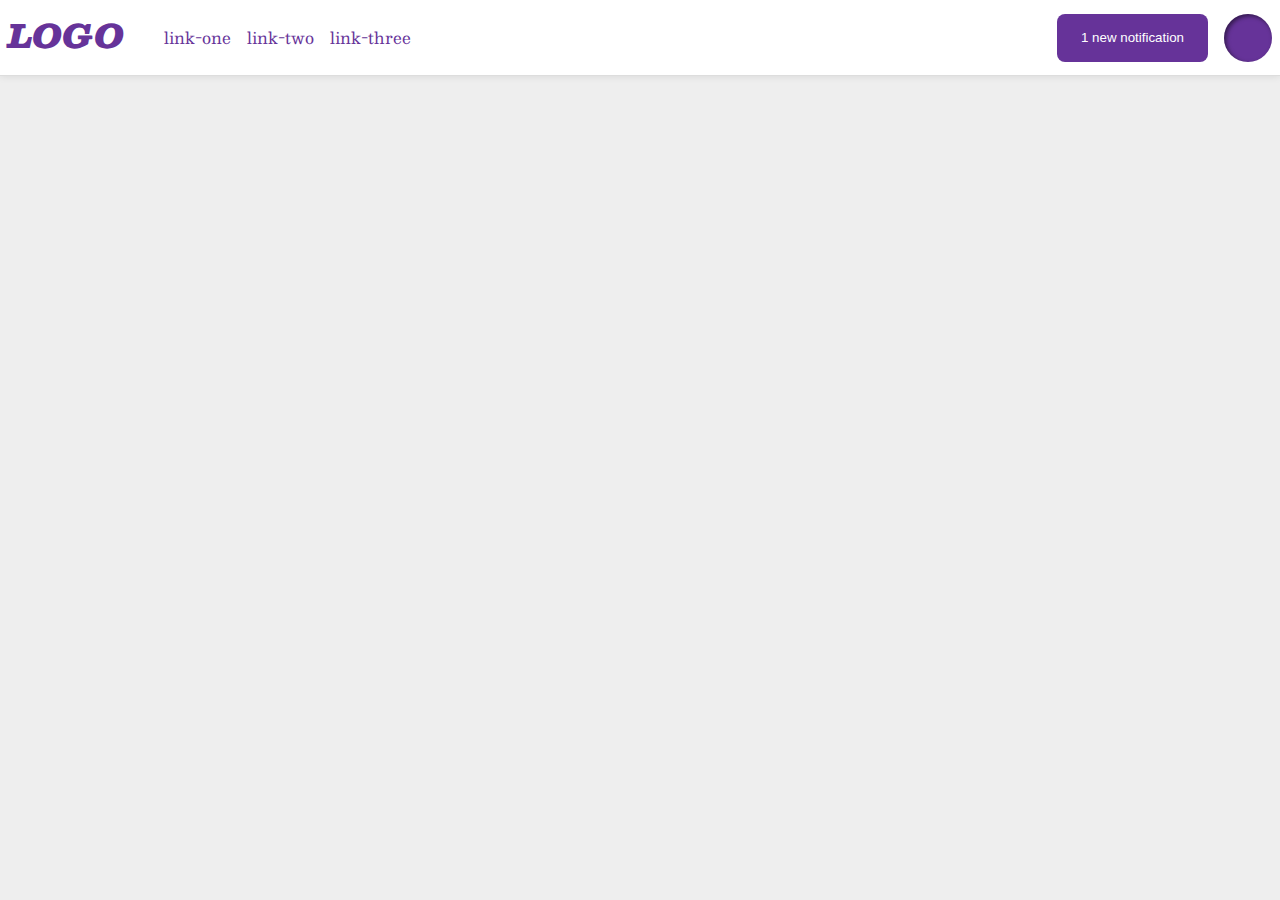
<file: flex/03-flex-header-2/index.html>
<!DOCTYPE html>
<html lang="en">
<head>
  <meta charset="UTF-8">
  <meta http-equiv="X-UA-Compatible" content="IE=edge">
  <meta name="viewport" content="width=device-width, initial-scale=1.0">
  <title>Flex Header 2</title>
  <link rel="stylesheet" href="style.css">
</head>
<body>
  <div class="header">
    <div class="left">
    <div class="logo">
      LOGO
    </div>
    <ul class="links">
      <li><a href="google.com">link-one</a></li>
      <li><a href="google.com">link-two</a></li>
      <li><a href="google.com">link-three</a></li>
    </ul>
  </div>
  <div class="right"> 
    <button class="notifications">
      1 new notification
    </button>
    <div class="profile-image"></div>
  </div>
  </div>
</body>
</html>
</file>
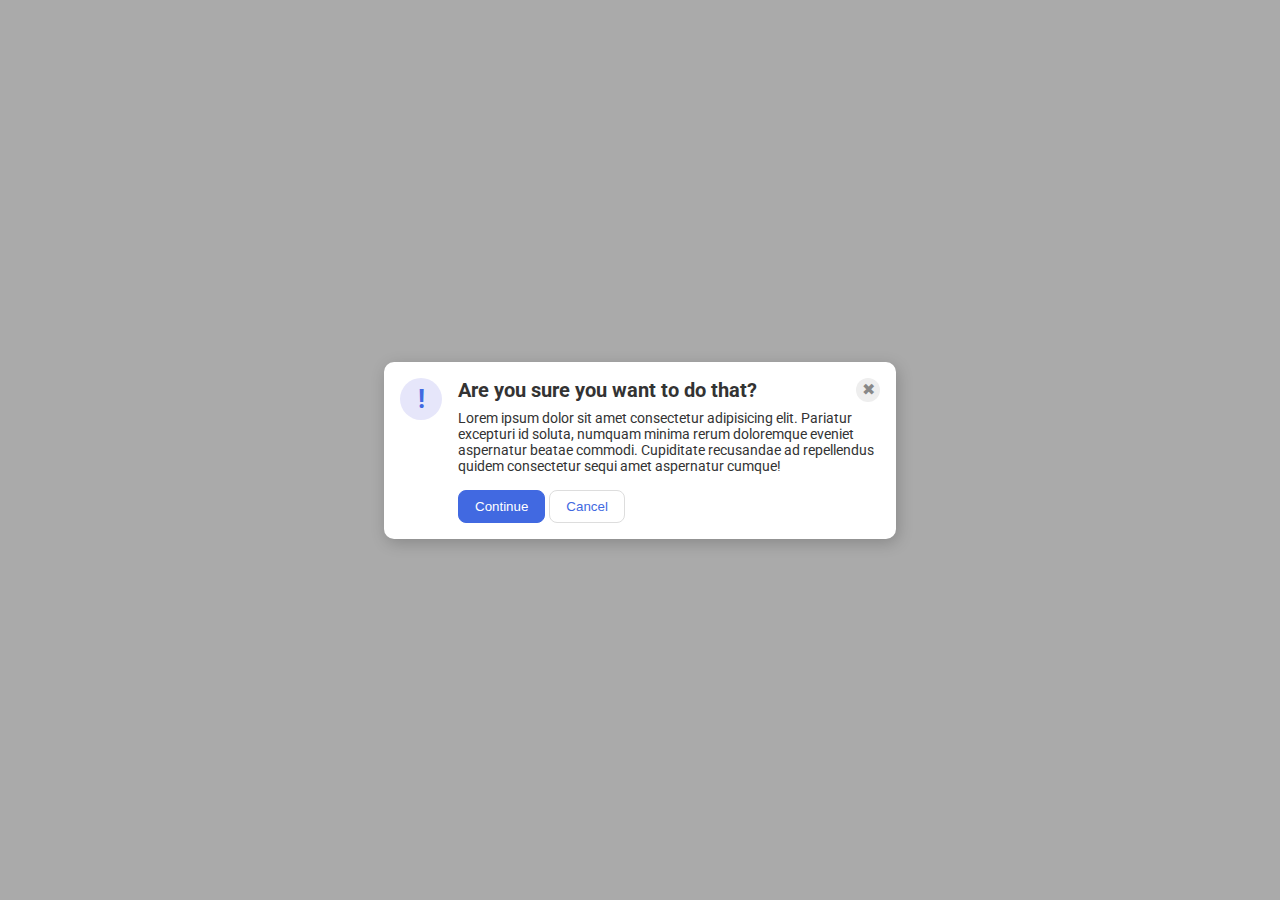
<file: flex/05-flex-modal/index.html>
<!DOCTYPE html>
<html lang="en">
<head>
  <meta charset="UTF-8">
  <meta http-equiv="X-UA-Compatible" content="IE=edge">
  <meta name="viewport" content="width=device-width, initial-scale=1.0">
  <link rel="stylesheet" href="style.css">
  <title>Modal</title>
</head>
<body>
  <div class="modal">
    <div class="left">
    <div class="icon">!</div>
    </div>
    <div class="right">
    <div class="Head_Icon">
      <div class="header"> <strong> Are you sure you want to do that?</strong></div>
    <div class="close-button">✖</div>
    </div> 
    <div class="text">Lorem ipsum dolor sit amet consectetur adipisicing elit. Pariatur excepturi id soluta, numquam minima rerum doloremque eveniet aspernatur beatae commodi. Cupiditate recusandae ad repellendus quidem consectetur sequi amet aspernatur cumque!</div>
    <button class="continue">Continue</button>
    <button class="cancel">Cancel</button>
  </div>
  </div>
</body>
</html>
</file>
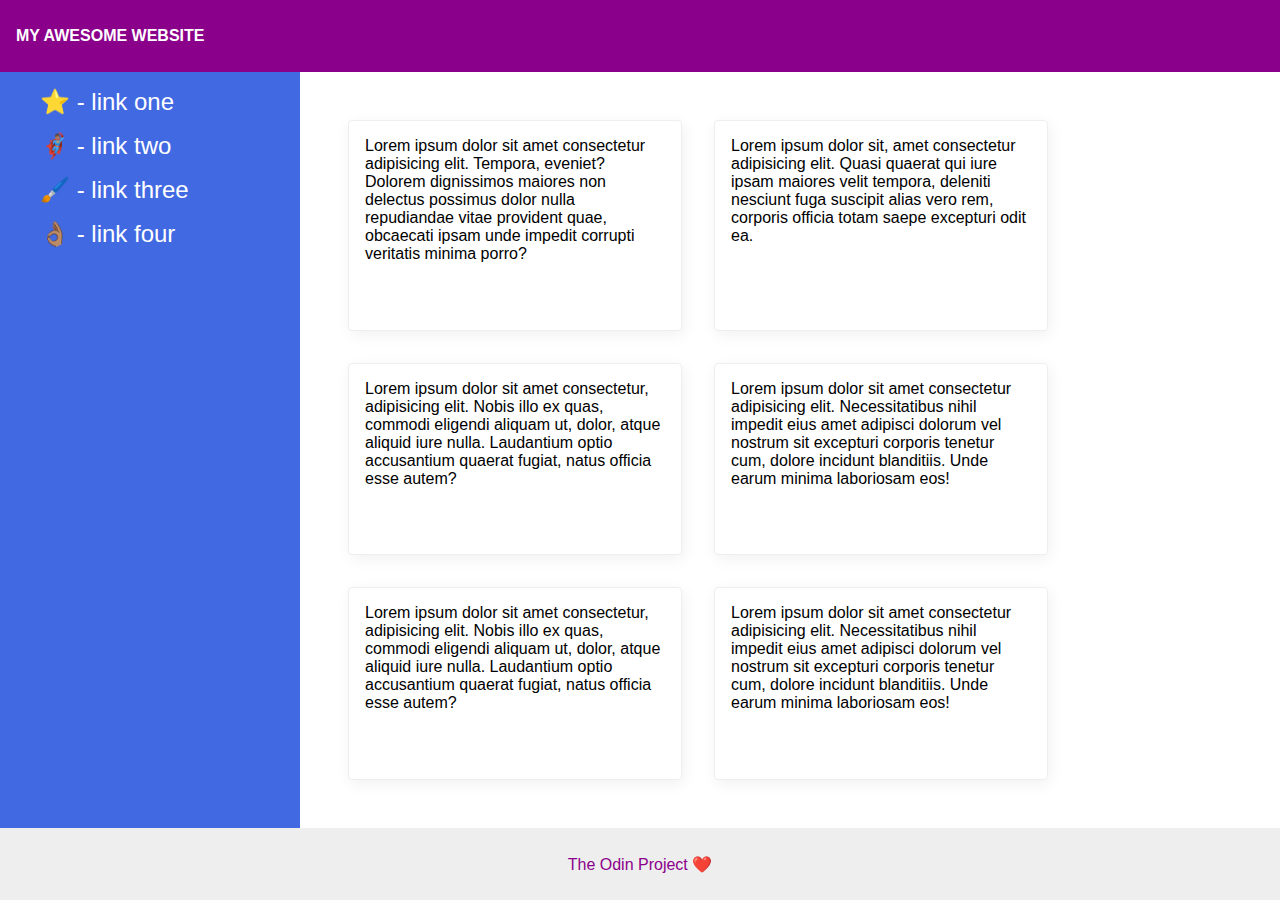
<file: flex/07-flex-layout-2/index.html>
<!DOCTYPE html>
<html lang="en">
<head>
  <meta charset="UTF-8">
  <meta http-equiv="X-UA-Compatible" content="IE=edge">
  <meta name="viewport" content="width=device-width, initial-scale=1.0">
  <title>The Holy Grail</title>
  <link rel="stylesheet" href="style.css">
</head>
<body>
  <div class="header">
    MY AWESOME WEBSITE
  </div>
  <div class="body">
  <div class="sidebar">
    <ul>
      <li><a href="google.com">⭐ - link one</a></li>
      <li><a href="google.com">🦸🏽‍♂️ - link two</a></li>
      <li><a href="google.com">🖌️ - link three</a></li>
      <li><a href="google.com">👌🏽 - link four</a></li>
    </ul>
  </div>
  <div class="cards">
  <div class="card">Lorem ipsum dolor sit amet consectetur adipisicing elit. Tempora, eveniet? Dolorem dignissimos maiores non delectus possimus dolor nulla repudiandae vitae provident quae, obcaecati ipsam unde impedit corrupti veritatis minima porro?</div>
  <div class="card">Lorem ipsum dolor sit, amet consectetur adipisicing elit. Quasi quaerat qui iure ipsam maiores velit tempora, deleniti nesciunt fuga suscipit alias vero rem, corporis officia totam saepe excepturi odit ea.</div>
  <div class="card">Lorem ipsum dolor sit amet consectetur, adipisicing elit. Nobis illo ex quas, commodi eligendi aliquam ut, dolor, atque aliquid iure nulla. Laudantium optio accusantium quaerat fugiat, natus officia esse autem?</div>
  <div class="card">Lorem ipsum dolor sit amet consectetur adipisicing elit. Necessitatibus nihil impedit eius amet adipisci dolorum vel nostrum sit excepturi corporis tenetur cum, dolore incidunt blanditiis. Unde earum minima laboriosam eos!</div>
  <div class="card">Lorem ipsum dolor sit amet consectetur, adipisicing elit. Nobis illo ex quas, commodi eligendi aliquam ut, dolor, atque aliquid iure nulla. Laudantium optio accusantium quaerat fugiat, natus officia esse autem?</div>
  <div class="card">Lorem ipsum dolor sit amet consectetur adipisicing elit. Necessitatibus nihil impedit eius amet adipisci dolorum vel nostrum sit excepturi corporis tenetur cum, dolore incidunt blanditiis. Unde earum minima laboriosam eos!</div>
  </div>
</div>
  <div class="footer">
    The Odin Project ❤️
  </div>
</body>
</html>
</file>
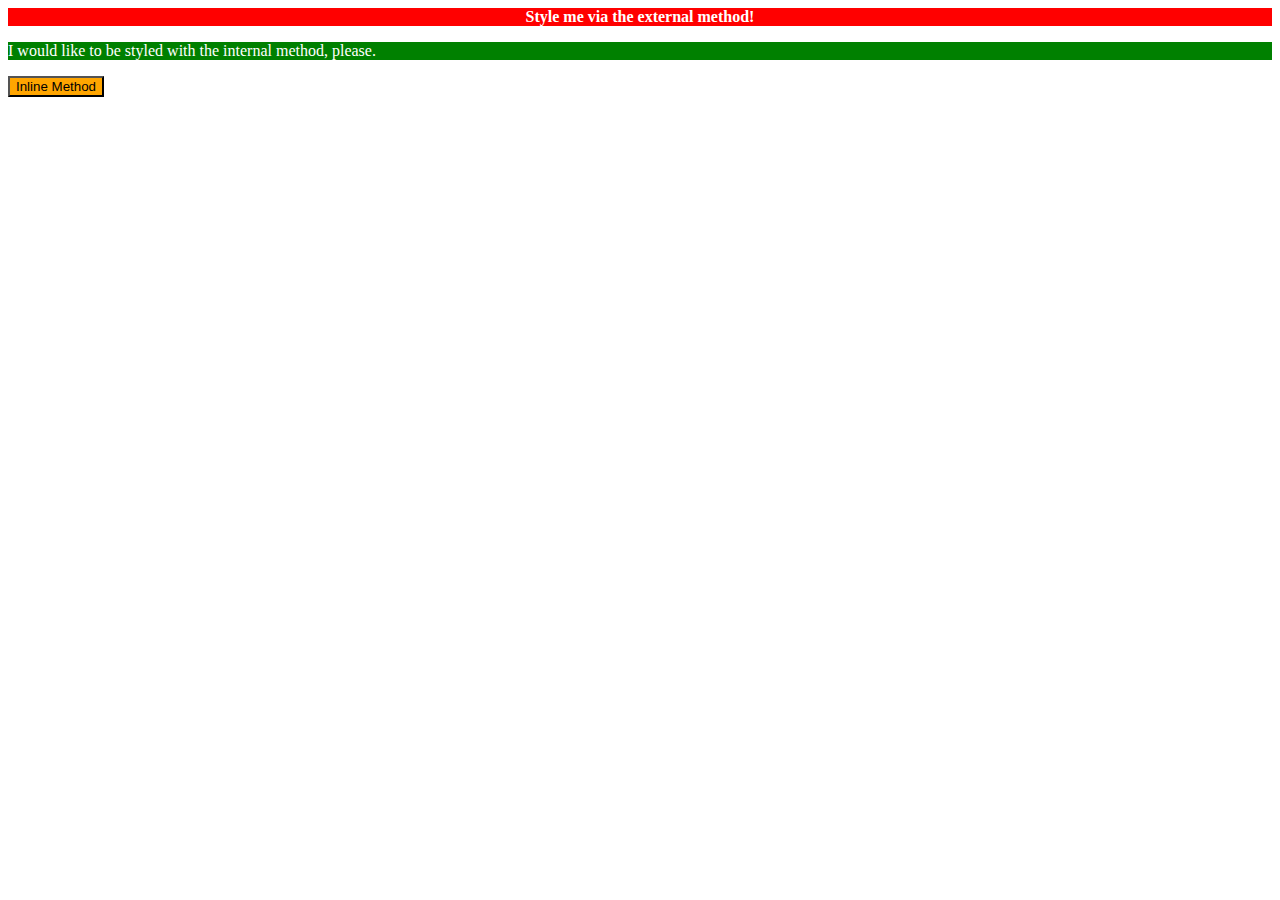
<file: foundations/01-css-methods/index.html>
<!DOCTYPE html>
<html lang="en">
<head>
  <link rel="stylesheet" href="./style.css">
  <style> 
    p{
      background-color: green; color: white; font-size: 18;
    }
       </style>
  <meta charset="UTF-8">
  <meta http-equiv="X-UA-Compatible" content="IE=edge">
  <meta name="viewport" content="width=device-width, initial-scale=1.0">
  <title>Methods for Adding CSS</title>
</head>
<body>
  <div>Style me via the external method!</div>
  <p>I would like to be styled with the internal method, please.</p>
  <button style="background-color: orange; font-size: 18;">Inline Method</button>
</body>
</html>
</file>
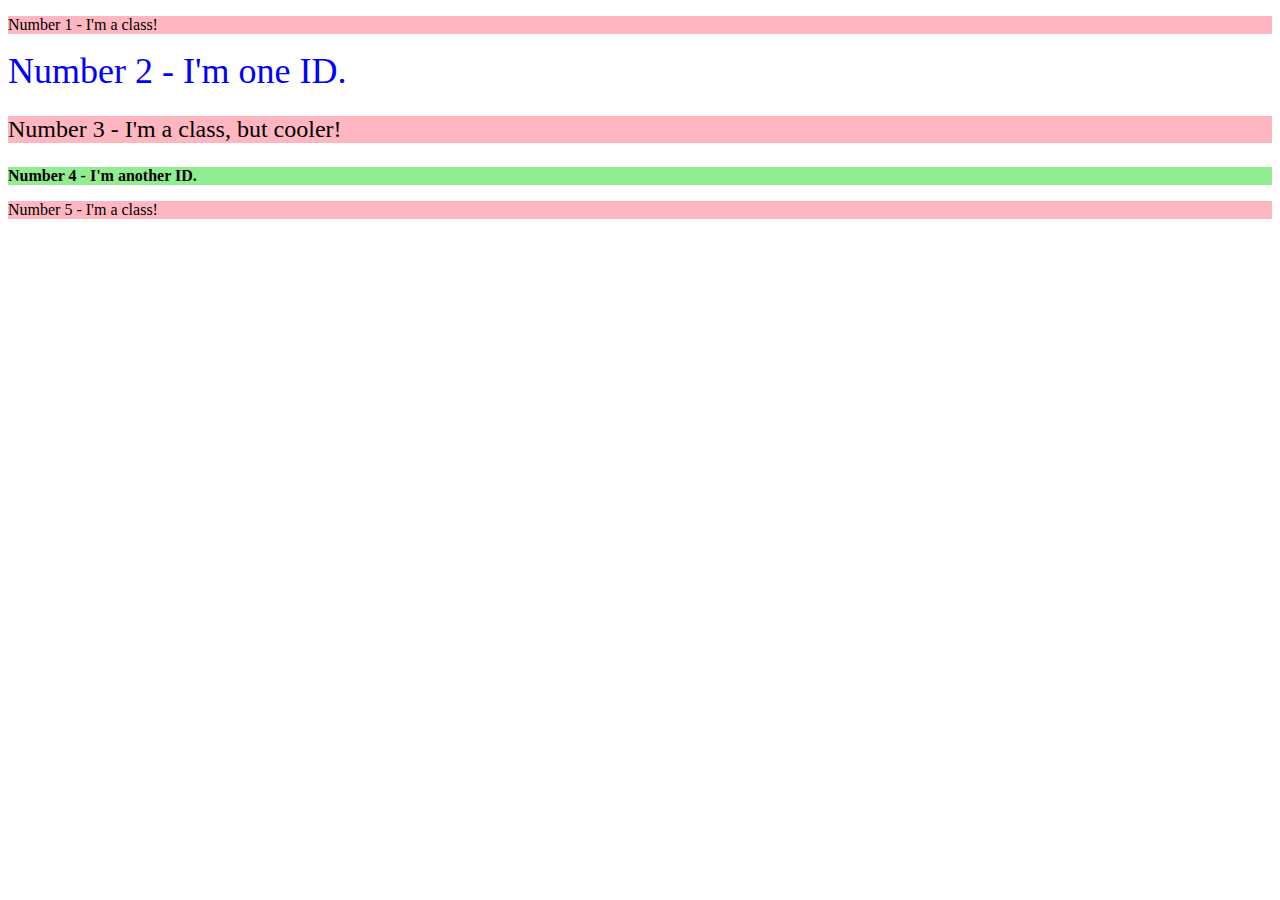
<file: foundations/02-class-id-selectors/index.html>
<!DOCTYPE html>
<html lang="en">
<head>
  <meta charset="UTF-8">
  <meta http-equiv="X-UA-Compatible" content="IE=edge">
  <meta name="viewport" content="width=device-width, initial-scale=1.0">
  <title>Class and ID Selectors</title>
  <link rel="stylesheet" href="style.css">
</head>
<body>
  <p>Number 1 - I'm a class!</p>
  <div id="id1">Number 2 - I'm one ID.</div>
  <p class="class1">Number 3 - I'm a class, but cooler!</p>
  <div id="id2">Number 4 - I'm another ID.</div>
  <p>Number 5 - I'm a class!</p>
</body>
</html>
</file>
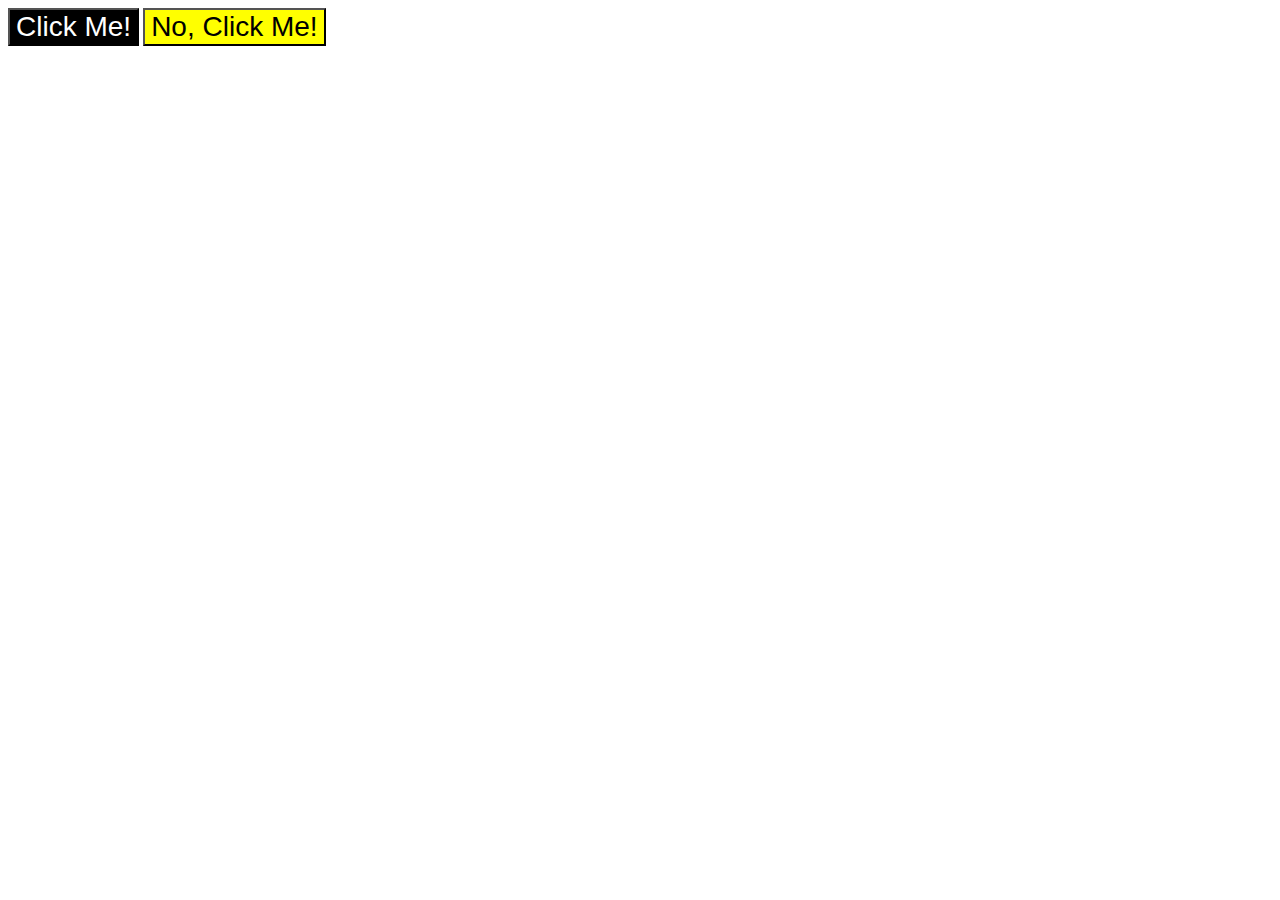
<file: foundations/03-grouping-selectors/index.html>
<!DOCTYPE html>
<html lang="en">
<head>
  <meta charset="UTF-8">
  <meta http-equiv="X-UA-Compatible" content="IE=edge">
  <meta name="viewport" content="width=device-width, initial-scale=1.0">
  <title>Grouping Selectors</title>
  <link rel="stylesheet" href="style.css">
</head>
<body>
  <button class="buttons button1">Click Me!</button>
  <button class="buttons button2">No, Click Me!</button>
</body>
</html>
</file>
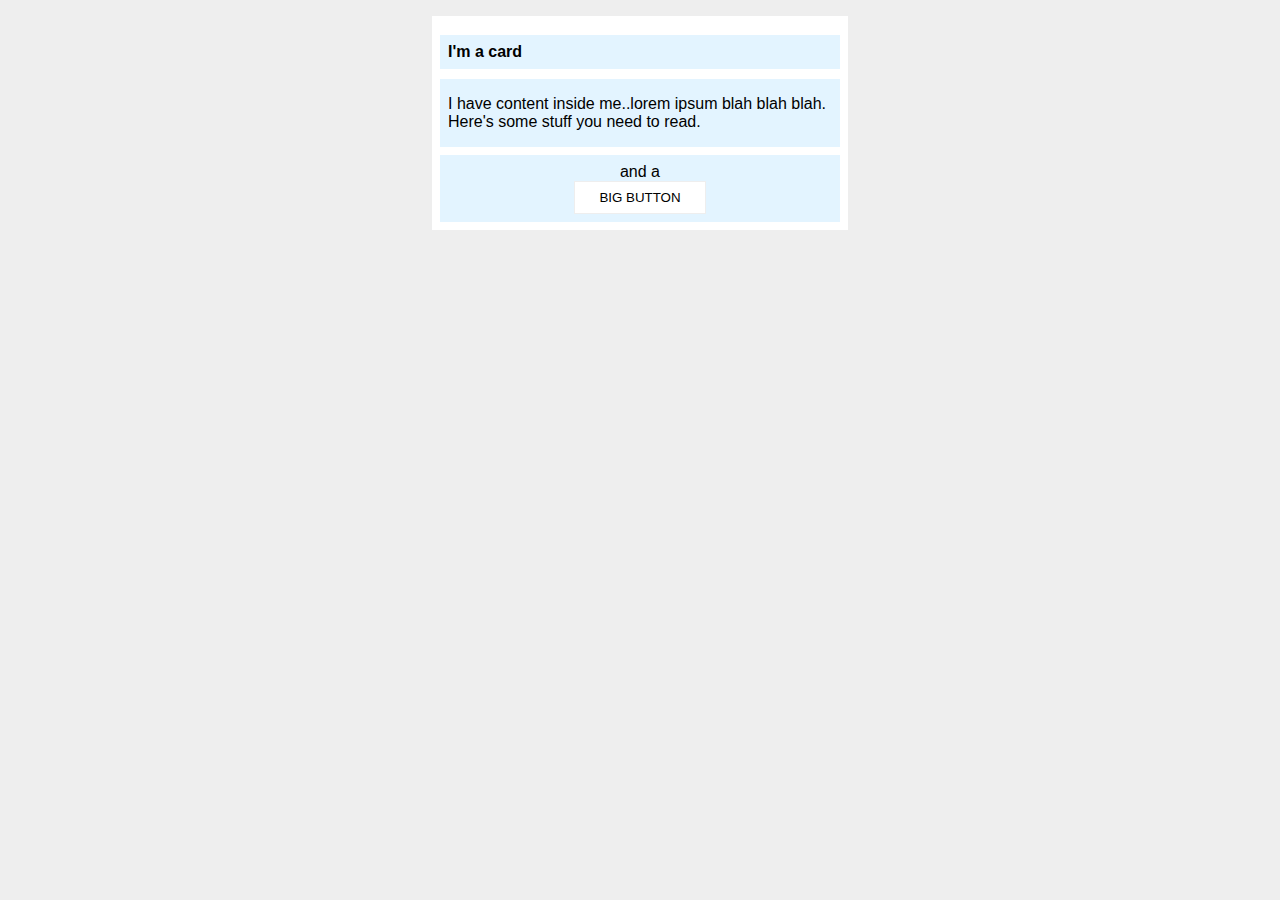
<file: margin-and-padding/margin-and-padding-2/index.html>
<!DOCTYPE html>
<html lang="en">
<head>
  <meta charset="UTF-8">
  <meta http-equiv="X-UA-Compatible" content="IE=edge">
  <meta name="viewport" content="width=device-width, initial-scale=1.0">
  <title>Margin and Padding exercise 2</title>
  <link rel="stylesheet" href="style.css">
</head>
<body>
  <div class="card">
    <h1 class="title">I'm a card</h1>
    <div class="content">I have content inside me..lorem ipsum blah blah blah. Here's some stuff you need to read.</div>
    <div class="button-container">and a<button>BIG BUTTON</button></div>
  </div>
</body>
</html>
</file>
<file: flex/03-flex-header-2/style.css>
/* this is some magical font-importing.  
you'll learn about it later. */
@import url('https://fonts.googleapis.com/css2?family=Besley:ital,wght@0,400;1,900&display=swap');

body {
  margin: 0;
  background: #eee;
  font-family: Besley, serif;
}

.header {
  background: white;
  border-bottom: 1px solid #ddd;
  box-shadow: 0 0 8px rgba(0,0,0,.1);
  display: flex;
  align-items: center;
  justify-content: space-between;
  gap: 8px;
  padding: 8px;

}
.left {
  display: flex;
}
.profile-image {
  background: rebeccapurple;
  box-shadow: inset 2px 2px 4px rgba(0,0,0,.5);
  border-radius: 50%;
  width: 48px;
  height:  48px;
}

.logo {
  color: rebeccapurple;
  font-size: 32px;
  font-weight: 900;
  font-style: italic;
}

.right {
  display: flex;
  gap: 16px;
  align-content: center;
}
button {
  border: none;
  border-radius: 8px;
  background: rebeccapurple;
  color: white;
  padding: 8px 24px;
}

a {
  /* this removes the line under our links */
  text-decoration: none;
  color: rebeccapurple;
}

ul {
  list-style-type: none;
  display: flex;
  gap: 16px;
}
</file>
<file: flex/05-flex-modal/style.css>
@import url('https://fonts.googleapis.com/css2?family=Roboto:wght@400;700&display=swap');

html, body {
  height: 100%;
}

body {
  font-family: Roboto, sans-serif;
  margin: 0;
  background: #aaa;
  color: #333;
  /* I'll give you this one for free lol */
  display: flex;
  align-items: center;
  justify-content: center;

}

.text {
  font-size: 14px ;
  margin: 8px 0px 16px;
}
.modal {
  background: white;
  max-width: 480px;
  border-radius: 10px;
  box-shadow: 2px 4px 16px rgba(0,0,0,.2);
  display: flex;
  padding: 16px;
  flex: 1;
}
.left {
  margin-right: 16px;
}

.Head_Icon {
  display: flex;
  justify-content: space-between;
  font-size: 20px;
  align-items: center;
}
.icon {
  color: royalblue;
  font-size: 26px;
  font-weight: 700;
  background: lavender;
  width: 42px;
  height: 42px;
  border-radius: 50%;
  display: flex;
  align-items: center;
  justify-content: center;
}

.close-button {
  background: #eee;
  border-radius: 50%;
  color: #888;
  font-weight: 400;
  font-size: 16px;
  height: 24px;
  width: 24px;
  display: flex;
  align-items: center;
  justify-content: center;
}

button {
  padding: 8px 16px;
  border-radius: 8px;
}

button.continue {
  background: royalblue;
  border: 1px solid royalblue;
  color: white;
}

button.cancel {
  background: white;
  border: 1px solid #ddd;
  color: royalblue;
}
</file>
<file: flex/07-flex-layout-2/style.css>
body {
  font-family: -apple-system, BlinkMacSystemFont, 'Segoe UI', Roboto, Oxygen, Ubuntu, Cantarell, 'Open Sans', 'Helvetica Neue', sans-serif;
  margin: 0;
  min-height: 100vh;
  display: flex;
  flex-direction: column;
}

.body {
  display: flex;
  flex: 1;
}
.header {
  height: 72px;
  background: darkmagenta;
  color: white;
  font-size: 32;
  font-weight: 900;
  padding: 0px 16px;
  display: flex;
  align-items: center;
}

.footer {
  height: 72px;
  background: #eee;
  color: darkmagenta;
  display: flex;
  align-items: center;
  justify-content: center;

}

.sidebar {
  min-width: 300px;
  background: royalblue;
}

.card {
  border: 1px solid #eee;
  box-shadow: 2px 4px 16px rgba(0,0,0,.06);
  border-radius: 4px;
  flex-wrap: wrap;
  padding: 16px;
  margin: 16px;
  width: 300px;
}

a {
  text-decoration: none;
  font-size: 24px;
  color: white;
}

ul {
  list-style-type: none;
}
li {
  padding-bottom: 16px;
}

.cards {
  display: flex;
  padding: 32px;
  flex-wrap: wrap;
</file>
<file: foundations/01-css-methods/style.css>
div { 
    background-color: red; color: white; font-size: 32; text-align: center; font-weight: bold;}
</file>
<file: foundations/02-class-id-selectors/style.css>
p{ 
background-color: lightpink; font-family: Verdana DejaVu Sans sans-serif;
}

div{
 
}

#id1{   color:  blue; font-size: 36px;}

.class1 {
    font-size: 24px;
}

#id2{
    background-color: lightgreen; font-size: 24; font-weight: 700;
}
</file>
<file: foundations/03-grouping-selectors/style.css>
.button1, .button2 {font-size: 28px; font-family: Helvetica 'Times New Roman', sans-serif;}

.button1 {
    color: white; background-color: black;
}
.button2 {
    color: black; background-color: yellow;

}
</file>
<file: margin-and-padding/margin-and-padding-2/style.css>
body {
  background: #eee;
  font-family: sans-serif;
}

.card {
  width: 400px;
  background: #fff;
  margin: 16px auto;
  padding: 8px;
}

.title {
  background: #e3f4ff;
  padding: 8px; 
  margin-bottom: 8pxs;
  font-size: 16px;
}

.content {
  background: #e3f4ff;
  padding: 16px 8px;
  margin-bottom: 8px;
}

.button-container {
  background: #e3f4ff;
  text-align: center;
  padding: 8px;
}

button {
  margin: 0 auto;
  background: white;
  border: 1px solid #eee;
  padding: 8px 24px;
  display: block;
}
</file>
